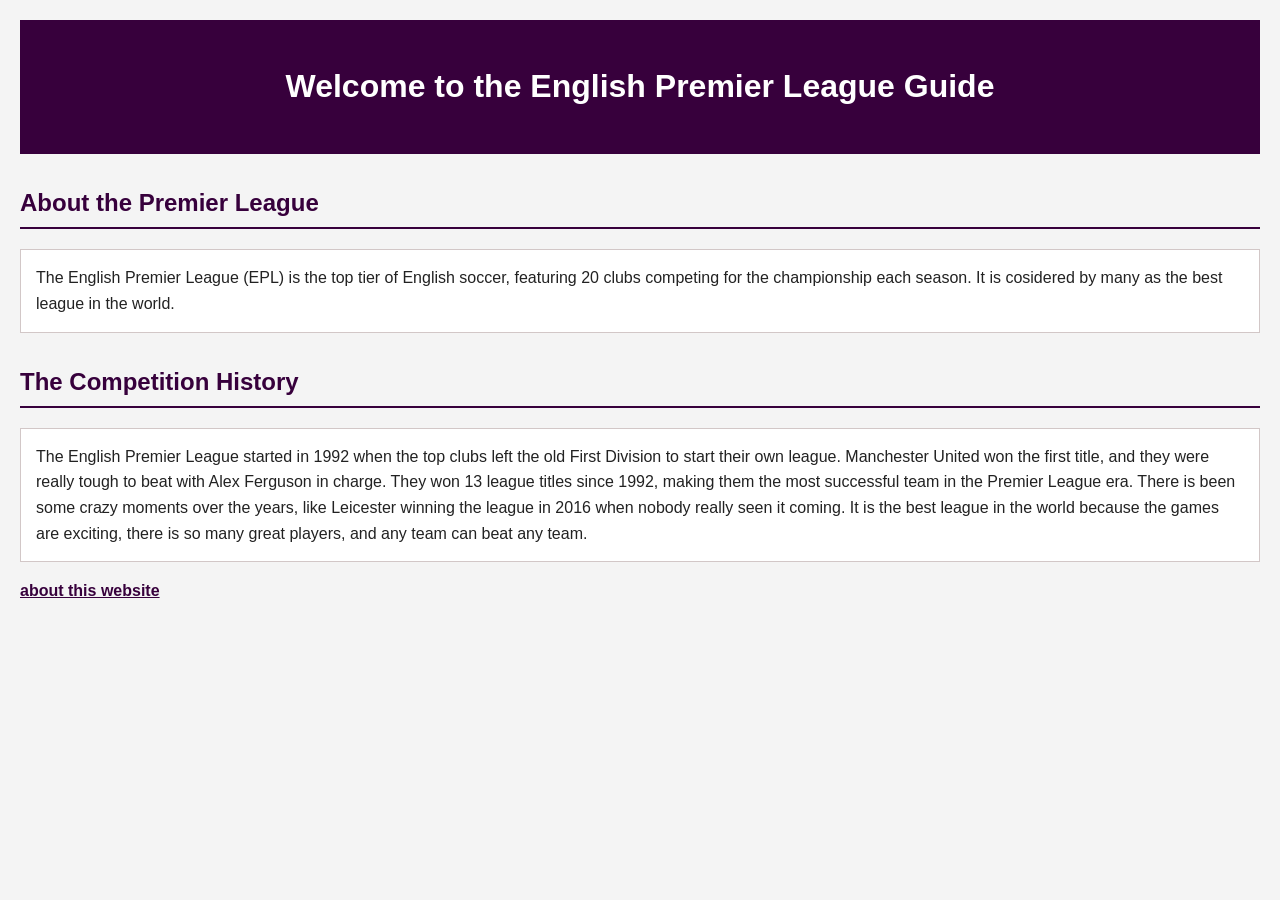
<file: index.html>
<!DOCTYPE html>
<head>
    <meta name="viewport" content="width=device-width, initial-scale=1.0">
    <title>English Premier League Guide</title>
    <link rel="stylesheet" href="style.css">
</head>

<body>
    <header>
        <h1>Welcome to the English Premier League Guide</h1>
    </header>
        <h2>About the Premier League</h2>
            <p>The English Premier League (EPL) is the top tier of English soccer, featuring 20 clubs competing for the championship each season. It is cosidered by many as the best league in the world.</p>
        <h2>The Competition History</h2>
            <p>The English Premier League started in 1992 when the top clubs left the old First Division to start their own league. Manchester United won the first title, and they were really tough to beat with Alex Ferguson in charge. They won 13 league titles since 1992, making them the most successful team in the Premier League era. There is been some crazy moments over the years, like Leicester winning the league in 2016 when nobody really seen it coming. It is the best league in the world because the games are exciting, there is so many great players, and any team can beat any team.</p>
        <a href="about.html">about this website</a>
</body>
</html>
</file>
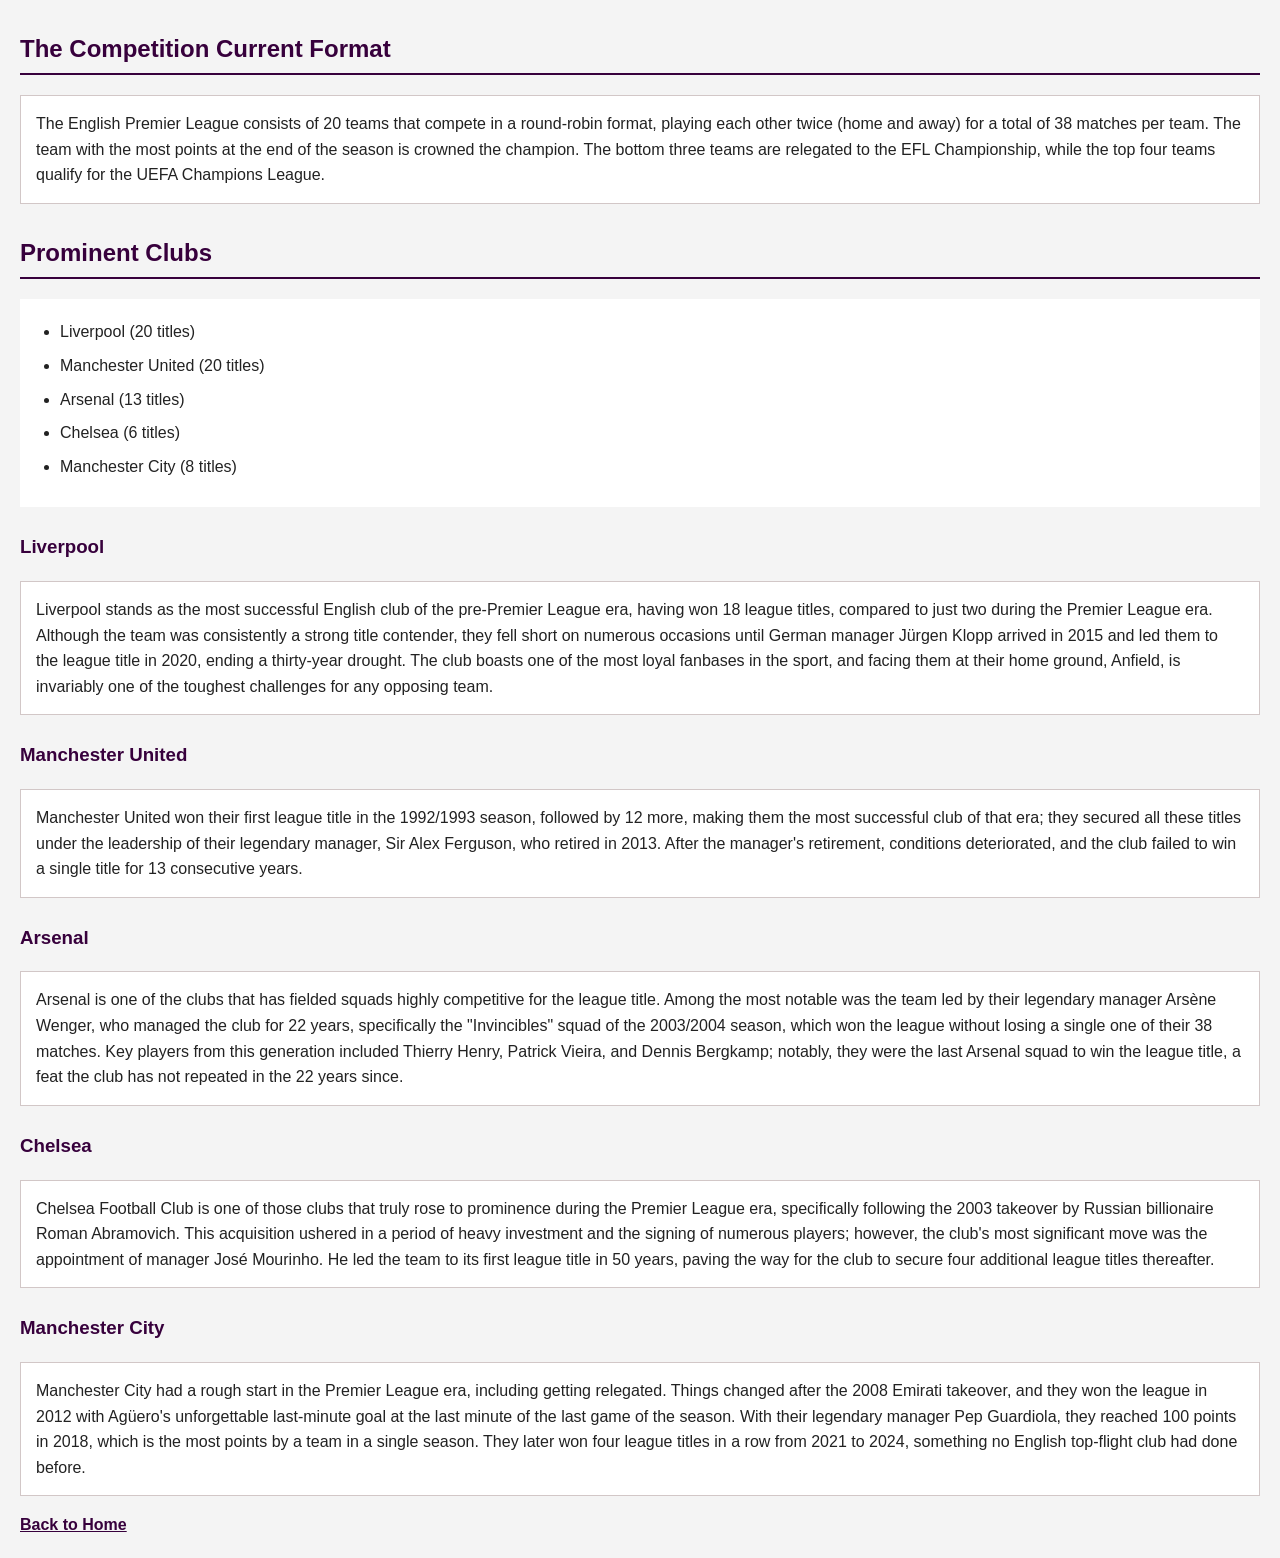
<file: about.html>
<!DOCTYPE html>
<head>
    <meta name="viewport" content="width=device-width, initial-scale=1.0">
    <title>English Premier League Guide</title>
    <link rel="stylesheet" href="style.css">
</head>
<body>
    <h2>The Competition Current Format</h2>
        <p>The English Premier League consists of 20 teams that compete in a round-robin format, playing each other twice (home and away) for a total of 38 matches per team. The team with the most points at the end of the season is crowned the champion. The bottom three teams are relegated to the EFL Championship, while the top four teams qualify for the UEFA Champions League.</p>
    <h2>Prominent Clubs</h2>
        <ul>
            <li>Liverpool (20 titles)</li>
            <li>Manchester United (20 titles)</li>
            <li>Arsenal (13 titles)</li>
            <li>Chelsea (6 titles)</li>
            <li>Manchester City (8 titles)</li>
        </ul>
        <h3>Liverpool</h3>
            <p>Liverpool stands as the most successful English club of the pre-Premier League era, having won 18 league titles, compared to just two during the Premier League era. Although the team was consistently a strong title contender, they fell short on numerous occasions until German manager Jürgen Klopp arrived in 2015 and led them to the league title in 2020, ending a thirty-year drought. The club boasts one of the most loyal fanbases in the sport, and facing them at their home ground, Anfield, is invariably one of the toughest challenges for any opposing team.</p>
        <h3>Manchester United</h3>
            <p>Manchester United won their first league title in the 1992/1993 season, followed by 12 more, making them the most successful club of that era; they secured all these titles under the leadership of their legendary manager, Sir Alex Ferguson, who retired in 2013. After the manager's retirement, conditions deteriorated, and the club failed to win a single title for 13 consecutive years.</p>
        <h3>Arsenal</h3>
            <p>Arsenal is one of the clubs that has fielded squads highly competitive for the league title. Among the most notable was the team led by their legendary manager Arsène Wenger, who managed the club for 22 years, specifically the "Invincibles" squad of the 2003/2004 season, which won the league without losing a single one of their 38 matches. Key players from this generation included Thierry Henry, Patrick Vieira, and Dennis Bergkamp; notably, they were the last Arsenal squad to win the league title, a feat the club has not repeated in the 22 years since.</p>
        <h3>Chelsea</h3>
            <p>Chelsea Football Club is one of those clubs that truly rose to prominence during the Premier League era, specifically following the 2003 takeover by Russian billionaire Roman Abramovich. This acquisition ushered in a period of heavy investment and the signing of numerous players; however, the club's most significant move was the appointment of manager José Mourinho. He led the team to its first league title in 50 years, paving the way for the club to secure four additional league titles thereafter.</p>
        <h3>Manchester City</h3>
            <p>Manchester City had a rough start in the Premier League era, including getting relegated. Things changed after the 2008 Emirati takeover, and they won the league in 2012 with Agüero's unforgettable last-minute goal at the last minute of the last game of the season. With their legendary manager Pep Guardiola, they reached 100 points in 2018, which is the most points by a team in a single season. They later won four league titles in a row from 2021 to 2024, something no English top-flight club had done before.</p>
        <a href="index.html">Back to Home</a>
</body>
</html>
</file>
<file: style.css>
body { font-family: Arial, sans-serif;
  background-color: #f4f4f4;
  color: #222222;
  margin: 20px;
  line-height: 1.6; }

header { background-color: #37003c;
  color: white;
  padding: 20px;
  text-align: center;}


h2 { color: #37003c;
  margin-top: 30px;
  border-bottom: 2px solid #37003c;
  padding-bottom: 5px;}

h3 { color: #37003c;
  margin-top: 25px; }

p { background-color: white;
  padding: 15px;
  border: 1px solid #d2c7c7; }

ul { background-color: white;
  padding: 20px 40px; }

li { margin-bottom: 8px; }

a { color: #37003c;
  font-weight: bold; }

a:hover { color: #007a45; }
</file>
